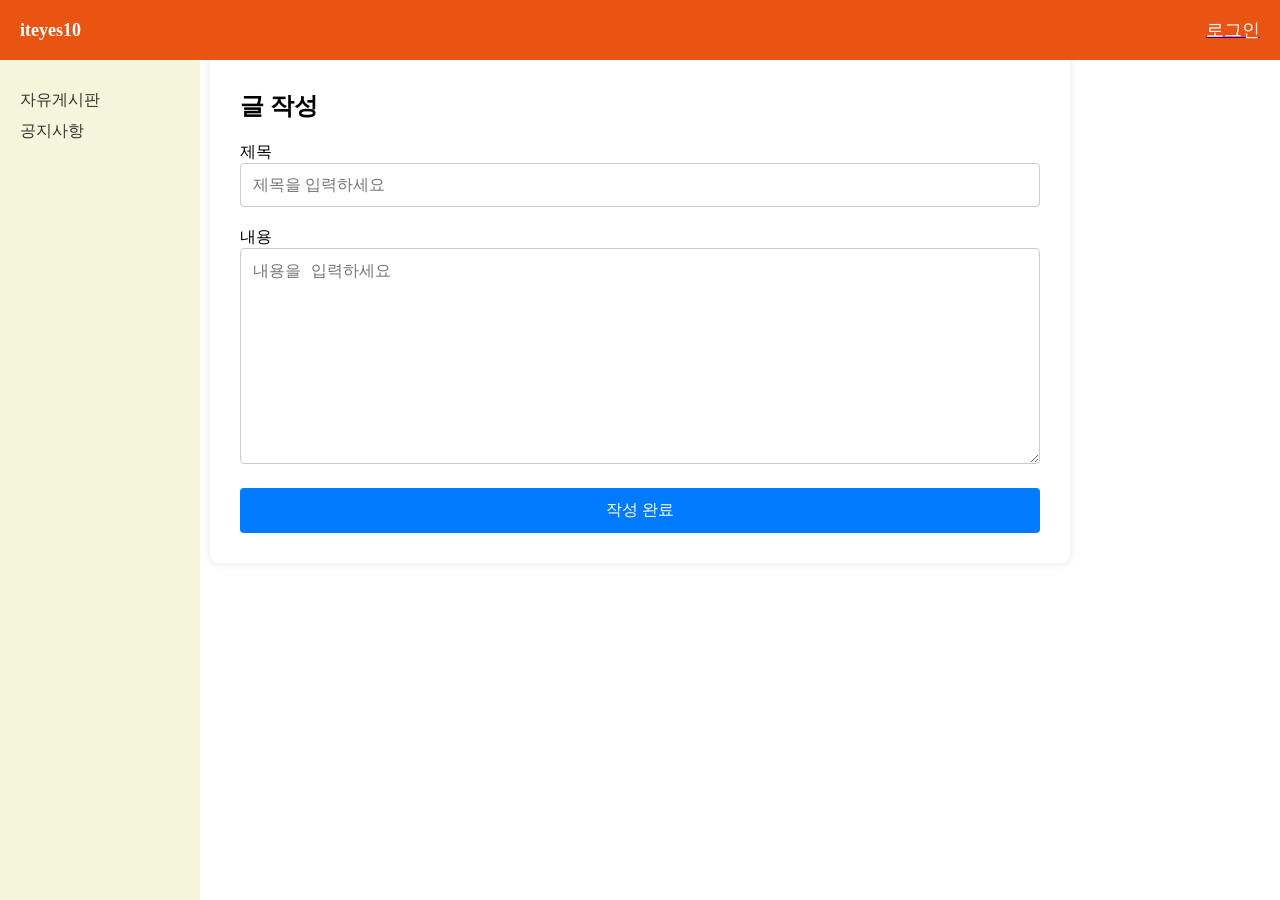
<file: board/write.html>
<!DOCTYPE html>
<html lang="ko">
  <head>
    <meta charset="UTF-8" />
    <meta name="viewport" content="width=device-width, initial-scale=1.0" />
    <title>글 작성 페이지</title>
    <script src="https://code.jquery.com/jquery-3.6.0.min.js"></script>
    <link rel="stylesheet" href="../css/main.css" />
    <link rel="stylesheet" href="../css/write.css" />
  </head>
  <body>
    <!-- 상단 헤더 -->
    <div class="top_header">
      <a href="../index.html" class="logo">iteyes10</a>
      <a href="../user/login.html">
        <span class="login_btn">로그인</span>
      </a>
    </div>

    <div class="nav_bar">
      <li>
        <a href="../board/free.html">자유게시판</a>
      </li>
      <li>
        <a href="../board/announce.html">공지사항</a>
      </li>
    </div>

    <!-- 글 작성 폼 -->
    <div class="write-post-box">
      <h2>글 작성</h2>
      <form id="writePostForm">
        <div>
          <label for="postTitle">제목</label>
          <input
            type="text"
            id="postTitle"
            name="postTitle"
            placeholder="제목을 입력하세요"
            required
          />
        </div>
        <div>
          <label for="postContent">내용</label>
          <textarea
            id="postContent"
            name="postContent"
            rows="10"
            placeholder="내용을 입력하세요"
            required
          ></textarea>
        </div>
        <div>
          <button type="submit" id="submitPostBtn">작성 완료</button>
        </div>
      </form>
    </div>

    <script>
      $(document).ready(function () {
        $("#submitPostBtn").click(function (event) {
          event.preventDefault(); // 폼 제출 방지 (디버깅 용)

          let postTitle = $("#postTitle").val().trim();
          let postContent = $("#postContent").val().trim();

          if (postTitle === "" || postContent === "") {
            alert("제목과 내용을 입력해주세요!");
            return;
          }

          alert("글이 작성되었습니다! 제목: " + postTitle);
          // 실제 글 작성 로직을 추가하려면 AJAX를 사용하면 됩니다.
        });
      });
    </script>
  </body>
</html>
</file>
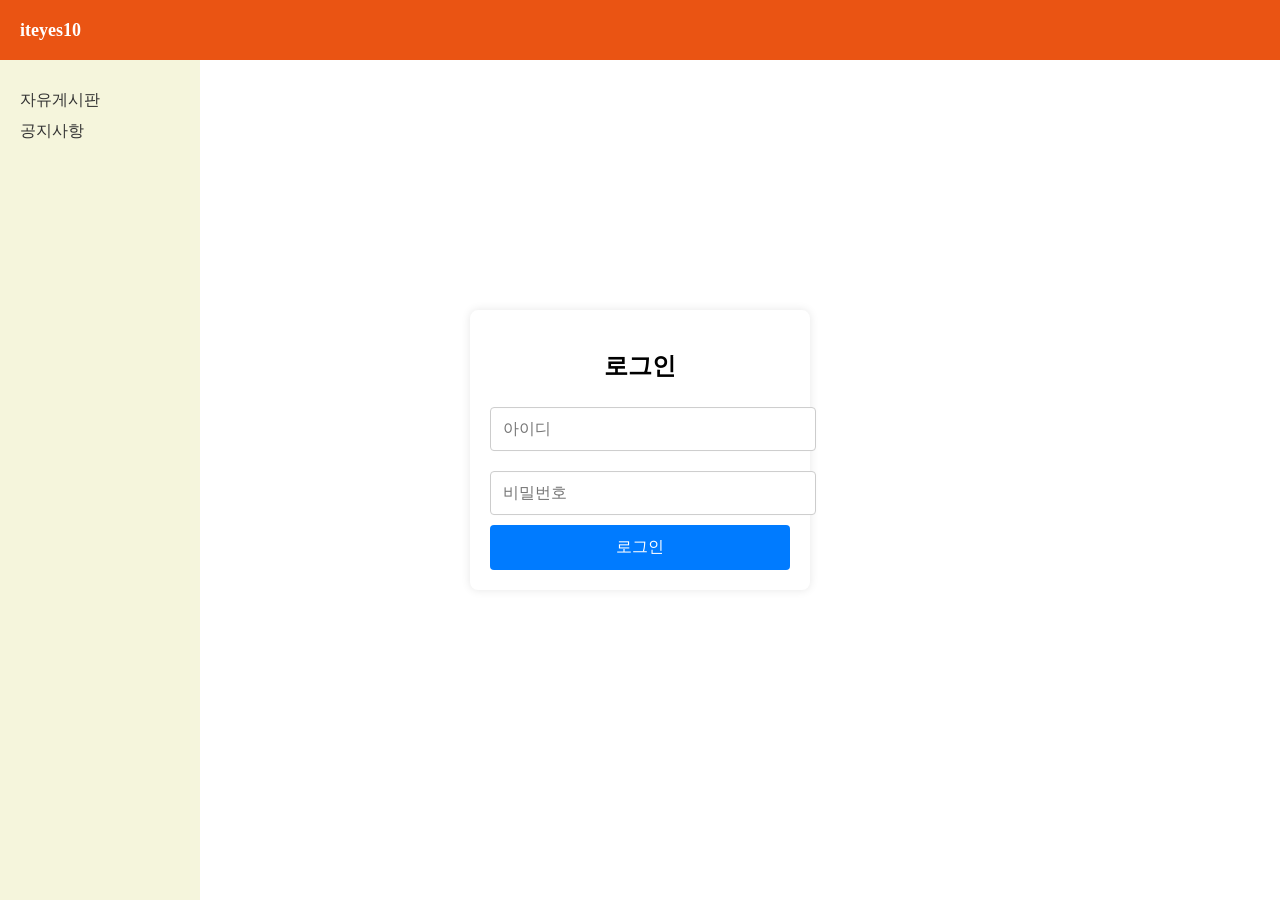
<file: user/login.html>
<!DOCTYPE html>
<html lang="ko">
  <head>
    <meta charset="UTF-8" />
    <meta name="viewport" content="width=device-width, initial-scale=1.0" />
    <title>jQuery 반응형 로그인 폼</title>
    <script src="https://code.jquery.com/jquery-3.6.0.min.js"></script>
    <link rel="stylesheet" href="../css/main.css" />
    <link rel="stylesheet" href="../css/login.css" />
  </head>
  <body>
    <div class="top_header">
      <a href="../index.html" class="logo">iteyes10</a>
    </div>
    <div class="nav_bar">
      <li>
        <a href="../board/free.html">자유게시판</a>
      </li>
      <li>
        <a href="../board/announce.html">공지사항</a>
      </li>
    </div>

    <div class="login-box">
      <h2>로그인</h2>
      <input type="text" id="userId" placeholder="아이디" />
      <input type="password" id="userPw" placeholder="비밀번호" />
      <button id="loginBtn">로그인</button>
    </div>

    <script>
      $(document).ready(function () {
        $("#loginBtn").click(function () {
          let userId = $("#userId").val().trim();
          let userPw = $("#userPw").val().trim();

          if (userId === "" || userPw === "") {
            alert("아이디와 비밀번호를 입력하세요!");
            return;
          }

          alert("로그인 성공! 아이디: " + userId);
          // 실제 로그인 기능을 추가하려면 AJAX 요청을 사용하면 돼!
        });
      });
    </script>
  </body>
</html>
</file>
<file: css/main.css>
.top_header {
  background-color: #ea5413;
  color: white;
  font-size: large;
  width: 100%;
  height: 60px;
  display: flex;
  align-items: center;
  position: fixed;
  top: 0;
  left: 0;
  z-index: 1000;
  justify-content: space-between;
}

.logo {
  color: white;
  font-size: large;
  font-weight: bold;
  text-decoration: none;
  padding-left: 20px;
}

.nav_bar {
  background-color: beige;
  width: 200px;
  height: calc(100vh - 60px); /* Header 높이를 뺀 전체 높이 */
  position: fixed;
  top: 60px; /* Header 아래에 위치 */
  left: 0;
  box-sizing: border-box;
  padding: 20px;
  overflow-y: auto;
}

.nav_bar li {
  list-style: none;
  margin: 10px 0;
}

.nav_bar a {
  text-decoration: none;
  color: #333;
}

.nav_bar a:hover {
  color: #ea5413;
}

.content {
  margin-left: 300px;
  margin-top: 100px;
  padding: 20px;
  box-sizing: border-box;
  height: calc(100vh - 60px);
  overflow-y: auto;
  margin-right: 100px;
}

.login_btn {
  background-color: #ea5413;
  color: white;
  padding-right: 20px;
}
</file>
<file: css/write.css>
/* 글 작성 폼 */
.write-post-box {
  background: white;
  padding: 30px;
  border-radius: 8px;
  box-shadow: 0 0 10px rgba(0, 0, 0, 0.1);
  text-align: left;
  width: 70%;
  max-width: 800px;
  margin: 40px auto;
}

h2 {
  margin-bottom: 20px;
  font-size: 24px;
}

/* 제목 입력 필드 */
input[type="text"] {
  width: 100%;
  padding: 12px;
  margin-bottom: 20px;
  border: 1px solid #ccc;
  border-radius: 4px;
  font-size: 16px;
  box-sizing: border-box;
}

/* 내용 입력 필드 */
textarea {
  width: 100%;
  padding: 12px;
  margin-bottom: 20px;
  border: 1px solid #ccc;
  border-radius: 4px;
  font-size: 16px;
  box-sizing: border-box;
  resize: vertical; /* 크기 조절 가능 */
}

/* 작성 완료 버튼 */
button {
  width: 100%;
  padding: 12px;
  background: #007bff;
  color: white;
  border: none;
  border-radius: 4px;
  cursor: pointer;
  font-size: 16px;
  box-sizing: border-box;
}

button:hover {
  background: #0056b3;
}
</file>
<file: css/login.css>
/* 로그인 박스를 중앙에 위치시키기 위한 스타일 */
body {
  margin: 0;
}

.login-box {
  background: white;
  padding: 20px;
  border-radius: 8px;
  box-shadow: 0 0 10px rgba(0, 0, 0, 0.1);
  text-align: center;
  width: 100%;
  max-width: 300px;

  /* 로그인 박스를 화면 세로/가로 중앙에 배치 */
  position: absolute;
  top: 50%;
  left: 50%;
  transform: translate(-50%, -50%);
}

/* 기존 스타일 유지 */
h2 {
  margin-bottom: 15px;
}

input {
  width: 100%;
  padding: 12px;
  margin: 10px 0;
  border: 1px solid #ccc;
  border-radius: 4px;
  font-size: 16px;
}

button {
  width: 100%;
  padding: 12px;
  background: #007bff;
  color: white;
  border: none;
  border-radius: 4px;
  cursor: pointer;
  font-size: 16px;
}

button:hover {
  background: #0056b3;
}
</file>
